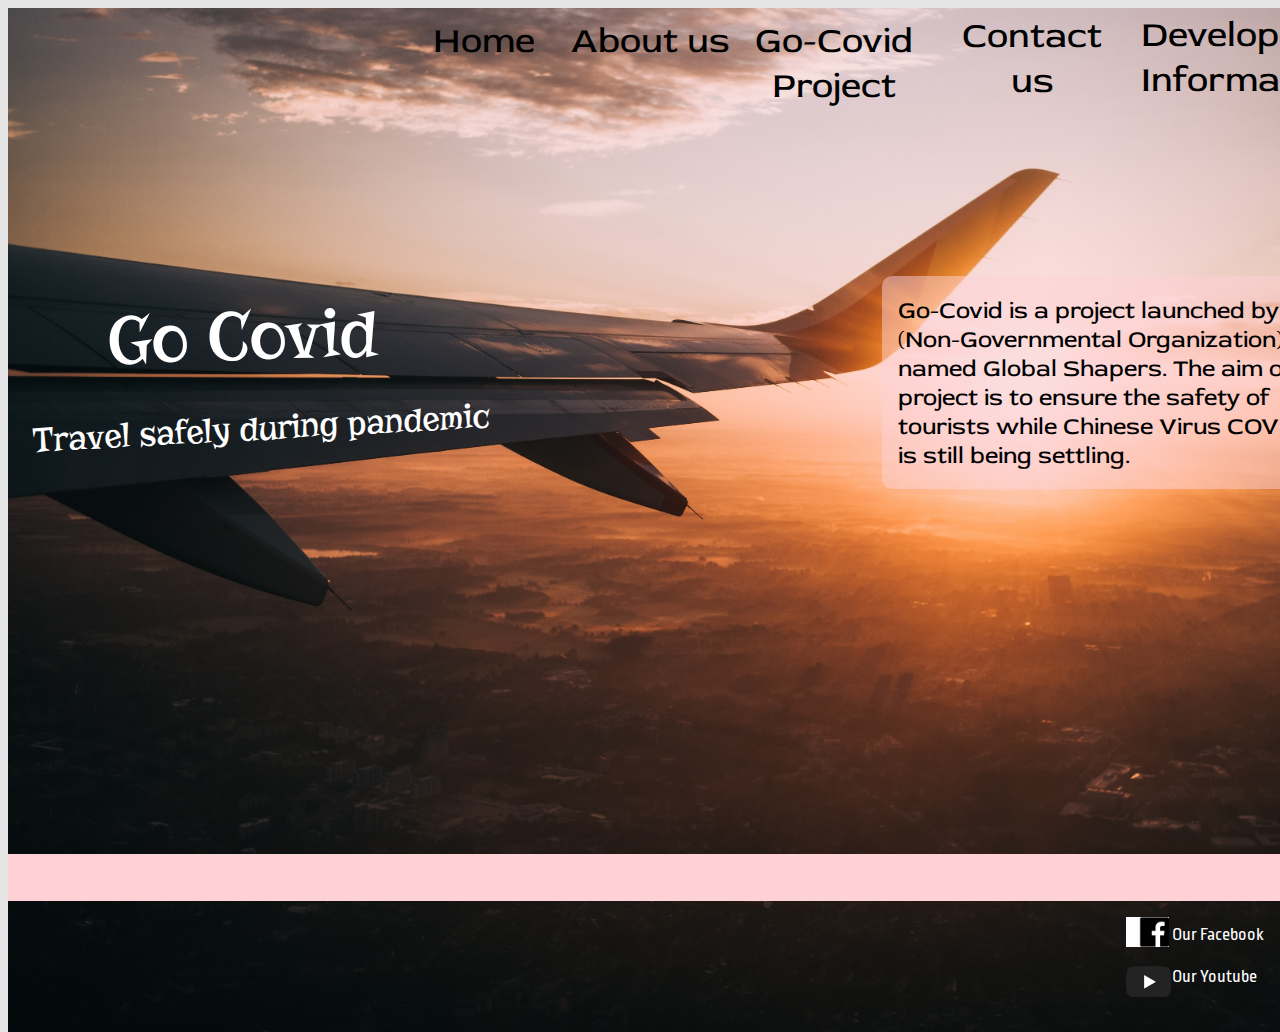
<file: index.html>
<html lang="en">
          <head>
            <meta charset="utf-8">
          
            <title>GoCovid</title>
            <link href="https://fonts.googleapis.com/css?family=Risque&display=swap" rel="stylesheet">
            <link href="https://fonts.googleapis.com/css?family=Red+Rose&display=swap" rel="stylesheet">
            <link href="https://fonts.googleapis.com/css?family=Ropa+Sans&display=swap" rel="stylesheet">
            
            <style>
              .1_2 { 
                overflow:hidden;
              }
              .e1_2 { 
                background-color:rgba(255, 255, 255, 1);
                width:1440px;
                height:1024px;
                position:absolute;
                background-image:url(images/desktop___1.png);
                background-repeat:no-repeat;
                background-size:cover;
              }
              .e2_3 { 
                transform: rotate(-1.693548412277522deg);
                color:rgba(255, 255, 255, 1);
                width:312.5185852050781px;
                height:76.66766357421875px;
                position:absolute;
                left:99.33055877685547px;
                top:285.51708984375px;
                font-family:Risque;
                text-align:left;
                font-size:72px;
                letter-spacing:0;
              }
              .e7_21 { 
                transform: rotate(-3.1830944226866773deg);
                color:rgba(255, 255, 255, 1);
                width:512.1470947265625px;
                height:84px;
                position:absolute;
                left:25px;
                top:396.8569641113281px;
                font-family:Risque;
                text-align:left;
                font-size:36px;
                letter-spacing:0;
              }
              .e9_25 { 
                background-color:rgba(252.87500202655792, 208.6218774318695, 213.93224447965622, 0.5);
                width:472px;
                height:213px;
                position:absolute;
                left:874px;
                top:268px;
                border-top-left-radius:10px;
                border-top-right-radius:10px;
                border-bottom-left-radius:10px;
                border-bottom-right-radius:10px;
              }
              .e12_27 { 
                color:rgba(0, 0, 0, 1);
                width:170px;
                height:50px;
                position:absolute;
                left:563px;
                top:10px;
                font-family:Red Rose;
                text-align:left;
                font-size:36px;
                letter-spacing:0;

              }
              .e12_32 { 
                color:rgba(0, 0, 0, 1);
                width:212px;
                height:78px;
                position:absolute;
                left:720px;
                top:10px;
                font-family:Red Rose;
                text-align:center;
                font-size:36px;
                letter-spacing:0;
              }
              .e12_33 { 
                color:rgba(0, 0, 0, 1);
                width:184px;
                height:78px;
                position:absolute;
                left:932px;
                top:5px;
                font-family:Red Rose;
                text-align:center;
                font-size:36px;
                letter-spacing:0;
              }
              .e14_36 { 
                color:rgba(0, 0, 0, 1);
                width:456px;
                height:250px;
                position:absolute;
                left:890px;
                top:288px;
                font-family:Red Rose;
                text-align:left;
                font-size:24px;
                letter-spacing:0;
              }
              .e14_37 { 
                color:rgba(0, 0, 0, 1);
                width:228px;
                height:84px;
                position:absolute;
                left:1133px;
                top:4px;
                font-family:Red Rose;
                text-align:left;
                font-size:36px;
                letter-spacing:0;
              }
              .e79_23 { 
                width:43px;
                height:30px;
                position:absolute;
                left:1118px;
                top:909px;
                background-image:url(images/21155_1.png);
                background-repeat:no-repeat;
                background-size:cover;
              }
              .e45_8 { 
                background-color:rgba(253.0000001192093, 209.00000274181366, 214.00000244379044, 1);
                width:1440px;
                height:47px;
                position:absolute;
                left:0px;
                top:846px;
              }
              .e79_24 { 
                color:rgba(255, 255, 255, 1);
                width:133px;
                height:22px;
                position:absolute;
                left:1164px;
                top:917px;
                font-family:Ropa Sans;
                text-align:left;
                font-size:18px;
                letter-spacing:0;
              }
              .e79_25 { 
                color:rgba(255, 255, 255, 1);
                width:97px;
                height:31px;
                position:absolute;
                left:1164px;
                top:959px;
                font-family:Ropa Sans;
                text-align:left;
                font-size:18px;
                letter-spacing:0;
              }
              .e79_26 { 
                width:45px;
                height:31px;
                position:absolute;
                left:1118px;
                top:958px;
                background-image:url(images/320px_youtube_dark_icon__2017__1.png);
                background-repeat:no-repeat;
                background-size:cover;
              }
              .e12_35{
                color:rgba(0, 0, 0, 1);
                width:212px;
                height:78px;
                position:absolute;
                left:370px;
                top:10px;
                font-family:Red Rose;
                text-align:center;
                font-size:36px;
                letter-spacing:0;
              }
              body {background: #E5E5E5; }
            </style>
          
          </head>
          
          <body>
            <div class=e1_2>
              <span  class="e2_3">Go Covid</span>
              <span  class="e7_21">Travel safely during pandemic</span>
              <div  class="e9_25"></div>
              <a href="index.html"><span class="e12_35">Home</span></a>
              <a href="aboutus.html"><span  class="e12_27">About us</span></a>
              <a href="gocovidproject.html"><span  class="e12_32">Go-Covid Project</span></a>
              <a href="exercise2.html"><span  class="e12_33">Contact us</span></a>
              <span  class="e14_36">Go-Covid is a project launched by NGO (Non-Governmental Organization) named Global Shapers. The aim of this project is to ensure the safety of tourists while Chinese Virus COVID-19 is still being settling.  </span>
              <a href="devinfo.html"><span  class="e14_37">Developer’s Information</span></a>
              <div  class="e79_23"></div>
              <div  class="e45_8"></div>
              <a href="https://www.facebook.com/globalshapershcmc"><span  class="e79_24">Our Facebook</span></a>
              <a href="https://www.youtube.com/c/GlobalShapers"><span  class="e79_25">Our Youtube</span></a>
              <div  class="e79_26"></div>
            </div>
          </body>
          </html>
</file>
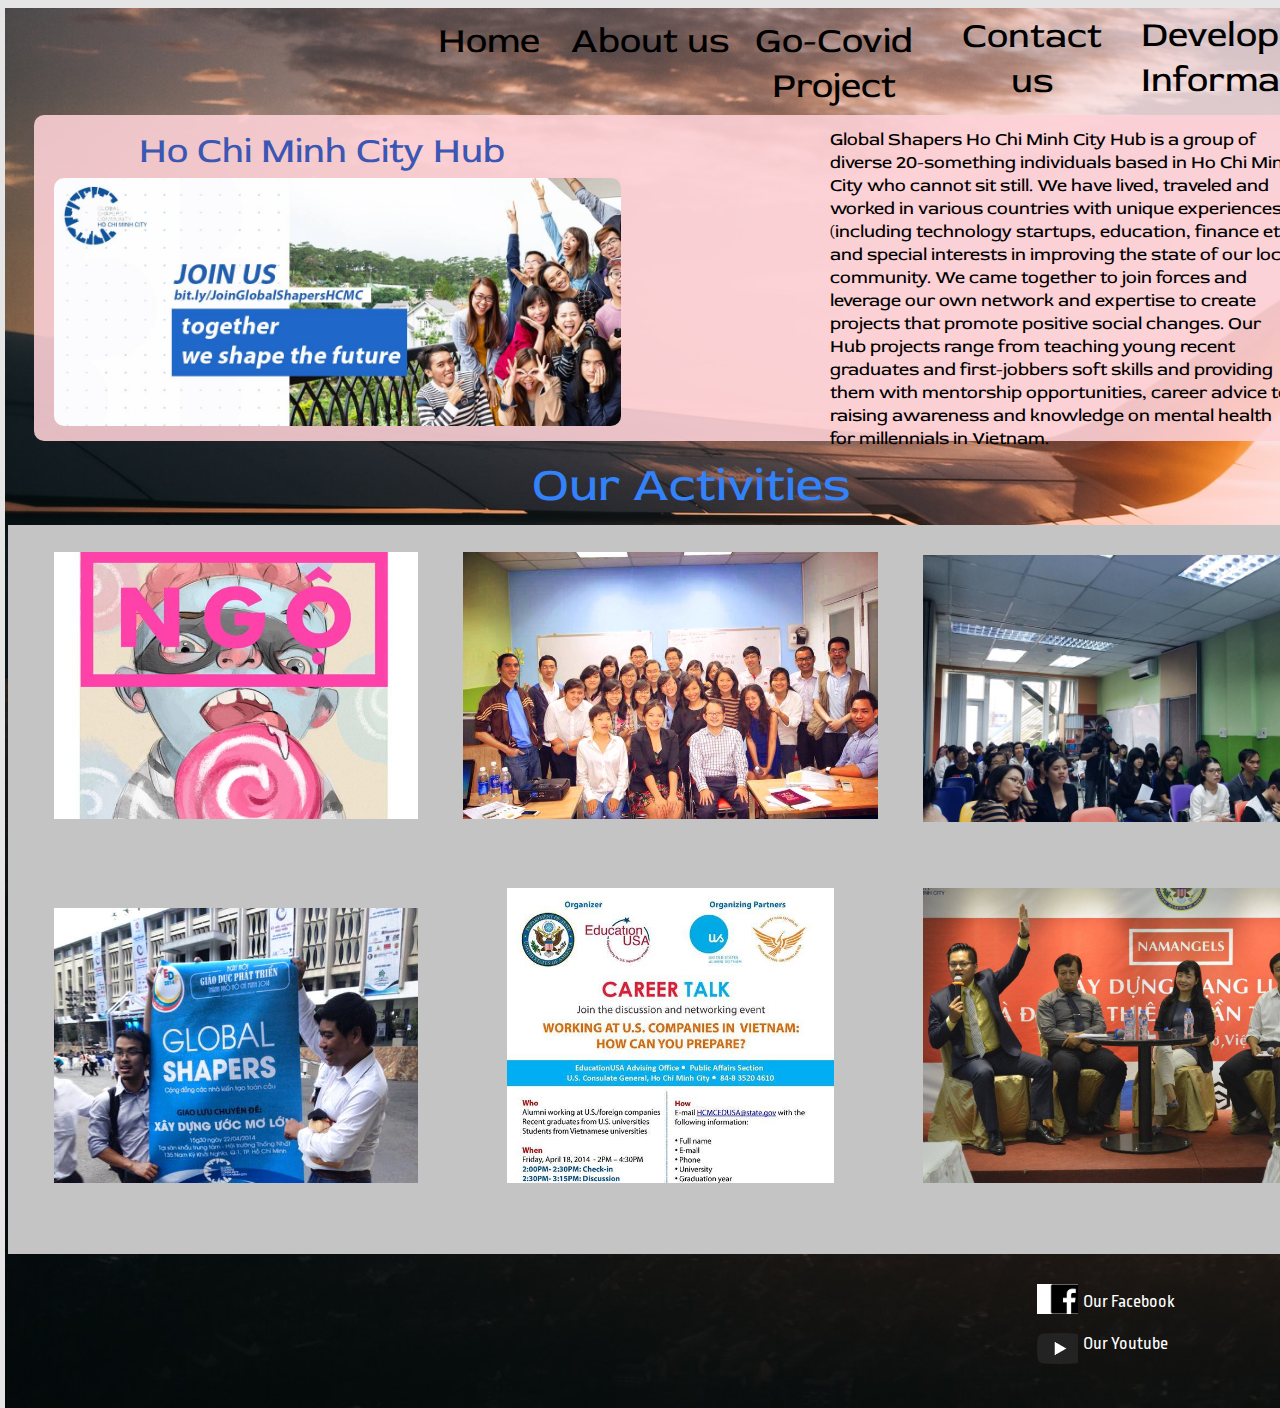
<file: aboutus.html>
<html>

<head>
  <meta charset="utf-8">

  <title>GoCovid</title>
  <link href="https://fonts.googleapis.com/css?family=Red+Rose&display=swap" rel="stylesheet">
  <link href="https://fonts.googleapis.com/css?family=Ropa+Sans&display=swap" rel="stylesheet">

  <style>
    .13_34 {
      overflow: hidden;
    }

    .e13_34 {
      background-color: rgba(255, 255, 255, 1);
      width: 1404px;
      height: 1389px;
      position: absolute;
    }

    .e19_2 {
      width: 1440px;
      height: 1400px;
      position: absolute;
      left: -3px;
      top: 0px;
      background-image: url(images/onpgbpns3cs.png);
      background-repeat: no-repeat;
      background-size: cover;
    }

    .e55_14 {
      color: rgba(0, 0, 0, 1);
      width: 170px;
      height: 50px;
      position: absolute;
      left: 563px;
      top: 10px;
      font-family: Red Rose;
      text-align: left;
      font-size: 36px;
      letter-spacing: 0;
    }

    .e55_15 {
      color: rgba(0, 0, 0, 1);
      width: 212px;
      height: 78px;
      position: absolute;
      left: 720px;
      top: 10px;
      font-family: Red Rose;
      text-align: center;
      font-size: 36px;
      letter-spacing: 0;
    }

    .e55_16 {
      color: rgba(0, 0, 0, 1);
      width: 184px;
      height: 78px;
      position: absolute;
      left: 932px;
      top: 5px;
      font-family: Red Rose;
      text-align: center;
      font-size: 36px;
      letter-spacing: 0;
    }

    .e55_17 {
      color: rgba(0, 0, 0, 1);
      width: 228px;
      height: 84px;
      position: absolute;
      left: 1133px;
      top: 4px;
      font-family: Red Rose;
      text-align: left;
      font-size: 36px;
      letter-spacing: 0;
    }

    .e20_5 {
      background-color: rgba(253.0000001192093, 209.00000274181366, 214.00000244379044, 0.8899999856948853);
      width: 1380px;
      height: 326px;
      position: absolute;
      left: 26px;
      top: 107px;
      border-top-left-radius: 10px;
      border-top-right-radius: 10px;
      border-bottom-left-radius: 10px;
      border-bottom-right-radius: 10px;
    }

    .e20_6 {
      color: rgba(0, 0, 0, 1);
      width: 469px;
      height: 225px;
      position: absolute;
      left: 822px;
      top: 120px;
      font-family: Red Rose;
      text-align: left;
      font-size: 18px;
      letter-spacing: 0;
    }

    .e21_7 {
      color: rgba(59.499996453523636, 85.67999884486198, 178.49999696016312, 1);
      width: 512px;
      height: 39px;
      position: absolute;
      left: 131px;
      top: 120px;
      font-family: Red Rose;
      text-align: left;
      font-size: 36px;
      letter-spacing: 0;
    }

    .e20_4 {
      width: 567px;
      height: 248px;
      position: absolute;
      left: 46px;
      top: 170px;
      border-top-left-radius: 10px;
      border-top-right-radius: 10px;
      border-bottom-left-radius: 10px;
      border-bottom-right-radius: 10px;
      background-image: url(images/36450361_852515581615202_929567296655982592_n_1.png);
      background-repeat: no-repeat;
      background-size: cover;
    }

    .e47_10 {
      background-color: rgba(196.00000351667404, 196.00000351667404, 196.00000351667404, 1);
      width: 1404px;
      height: 729px;
      position: absolute;
      left: 0px;
      top: 517px;
    }

    .e55_26 {
      width: 407px;
      height: 295px;
      position: absolute;
      left: 915px;
      top: 880px;
      background-image: url(images/12140201_423800431153388_8173034346644054374_o_1.png);
      background-repeat: no-repeat;
      background-size: cover;
    }

    .e55_20 {
      width: 327px;
      height: 295px;
      position: absolute;
      left: 499px;
      top: 880px;
      background-image: url(images/10258225_235138316686268_3954095110189480246_n_1.png);
      background-repeat: no-repeat;
      background-size: cover;
    }

    .e55_19 {
      width: 364px;
      height: 275px;
      position: absolute;
      left: 46px;
      top: 900px;
      background-image: url(images/10170823_238199819713451_5187063499551211130_n_1.png);
      background-repeat: no-repeat;
      background-size: cover;
    }

    .e23_205 {
      color: rgba(50.97786694765091, 130.46168267726898, 249.6875050663948, 1);
      width: 456px;
      height: 46px;
      position: absolute;
      left: 455px;
      top: 447px;
      font-family: Red Rose;
      text-align: center;
      font-size: 48px;
      letter-spacing: 0;
    }

    .e36_2 {
      width: 364px;
      height: 267px;
      position: absolute;
      left: 46px;
      top: 544px;
      background-image: url(images/536929_175028816030552_1726308581_n_1.png);
      background-repeat: no-repeat;
      background-size: cover;
    }

    .e43_5 {
      width: 407px;
      height: 267px;
      position: absolute;
      left: 915px;
      top: 547px;
      background-image: url(images/1484277_188511648015602_912673426_n_1.png);
      background-repeat: no-repeat;
      background-size: cover;
    }

    .e43_4 {
      width: 415px;
      height: 267px;
      position: absolute;
      left: 455px;
      top: 544px;
      background-image: url(images/1528570_188610818005685_1046280252_n_1.png);
      background-repeat: no-repeat;
      background-size: cover;
    }

    .e79_27 {
      width: 41px;
      height: 30px;
      position: absolute;
      left: 1029px;
      top: 1276px;
      background-image: url(images/21155_1.png);
      background-repeat: no-repeat;
      background-size: cover;
    }

    .e79_28 {
      color: rgba(255, 255, 255, 1);
      width: 133px;
      height: 22px;
      position: absolute;
      left: 1075px;
      top: 1284px;
      font-family: Ropa Sans;
      text-align: left;
      font-size: 18px;
      letter-spacing: 0;
    }

    .e79_29 {
      color: rgba(255, 255, 255, 1);
      width: 97px;
      height: 31px;
      position: absolute;
      left: 1075px;
      top: 1326px;
      font-family: Ropa Sans;
      text-align: left;
      font-size: 18px;
      letter-spacing: 0;
    }

    .e79_30 {
      width: 41px;
      height: 31px;
      position: absolute;
      left: 1029px;
      top: 1325px;
      background-image: url(images/320px_youtube_dark_icon__2017__1.png);
      background-repeat: no-repeat;
      background-size: cover;
    }

    .e55_25 {
      color: rgba(0, 0, 0, 1);
      width: 184px;
      height: 50px;
      position: absolute;
      left: 430px;
      top: 10px;
      font-family: Red Rose;
      text-align: left;
      font-size: 36px;
      letter-spacing: 0;
    }

    body {
      background: #E5E5E5;
    }
  </style>

</head>

<body>
  <div class=e13_34>
    <div class="e19_2"></div>
    <a href="index.html"><span class="e55_25">Home</span></a>
    <a href="aboutus.html"><span class="e55_14">About us</span></a>
    <a href="gocovidproject.html"><span class="e55_15">Go-Covid Project</span></a>
    <a href="exercise2.html"><span class="e55_16">Contact us</span></a>
    <a href="devinfo.html"><span class="e55_17">Developer’s Information</span></a>
    <div class="e20_5"></div>
    <span class="e20_6">Global Shapers Ho Chi Minh City Hub is a group of diverse 20-something individuals based in Ho
      Chi Minh City who cannot sit still. We have lived, traveled and worked in various countries with unique
      experiences (including technology startups, education, finance etc.) and special interests in improving the state
      of our local community. We came together to join forces and leverage our own network and expertise to create
      projects that promote positive social changes. Our Hub projects range from teaching young recent graduates and
      first-jobbers soft skills and providing them with mentorship opportunities, career advice to raising awareness and
      knowledge on mental health for millennials in Vietnam.</span><span class="e21_7">Ho Chi Minh City Hub</span>
    <div class="e20_4"></div>
    <div class="e47_10"></div>
    <div class="e55_26"></div>
    <div class="e55_20"></div>
    <div class="e55_19"></div>
    <span class="e23_205">Our Activities</span>
    <div class="e36_2"></div>
    <div class="e43_5"></div>
    <div class="e43_4"></div>
    <div class="e79_27"></div>
    <a href="https://www.facebook.com/globalshapershcmc"><span class="e79_28">Our Facebook</span></a>
    <a href="https://www.youtube.com/c/GlobalShapers"><span class="e79_29">Our Youtube</span></a>
    <div class="e79_30"></div>
  </div>
</body>

</html>
</file>
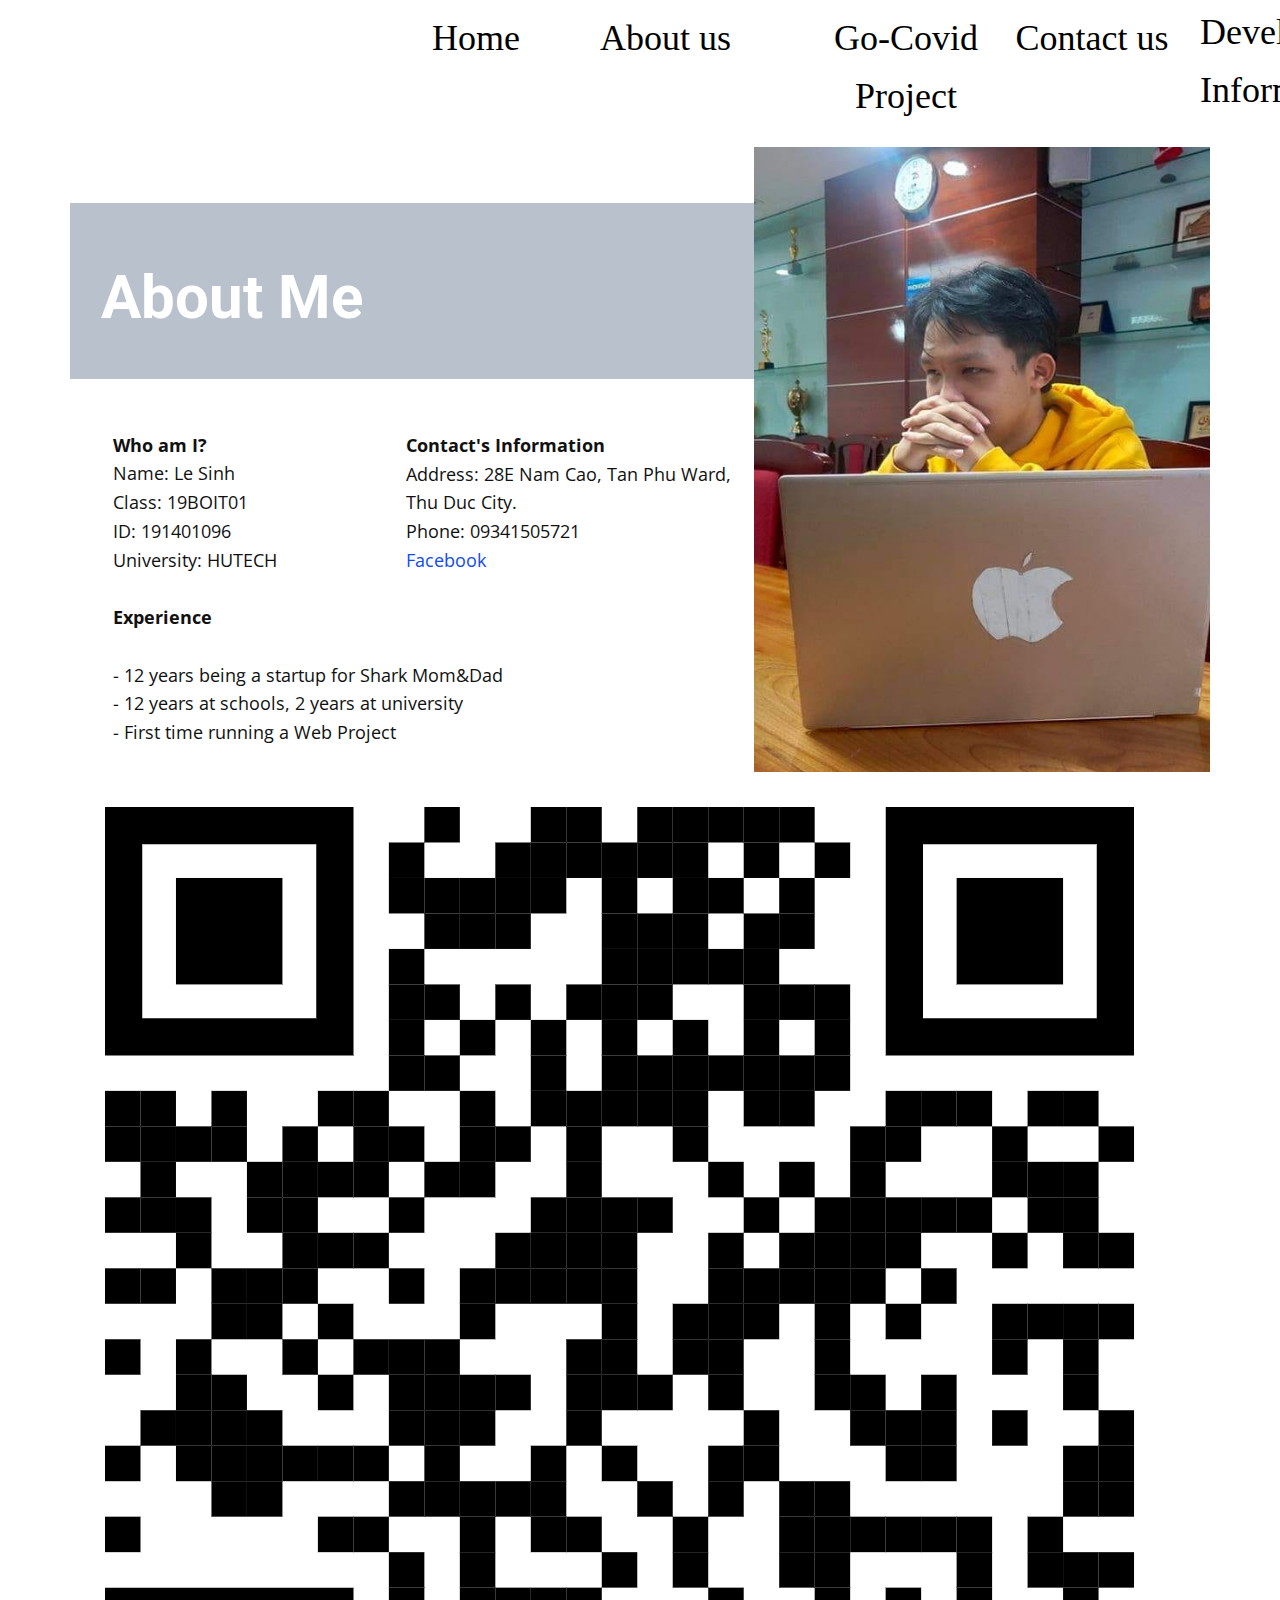
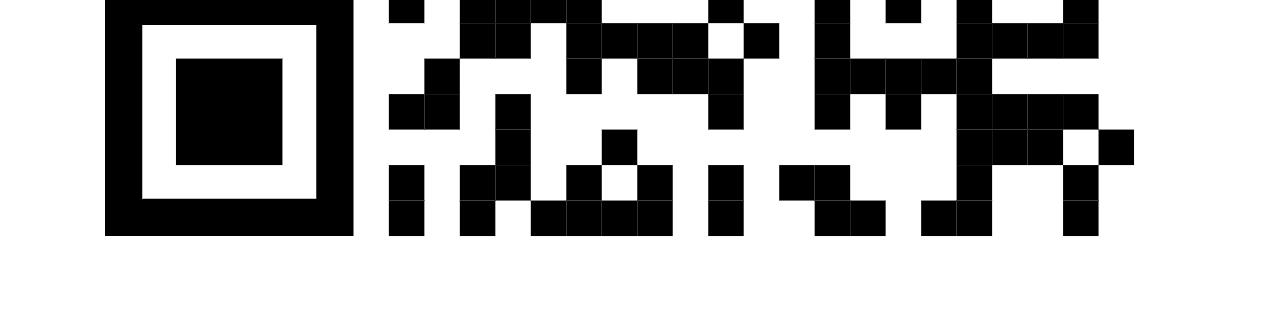
<file: devinfo.html>
<!DOCTYPE html>
<html style="font-size: 16px;">
  <head>
    <meta charset="utf-8">
    <title>developer info</title>
    <link rel="stylesheet" href="nicepage.css" media="screen">
    <link id="u-theme-google-font" rel="stylesheet" href="https://fonts.googleapis.com/css?family=Roboto:100,100i,300,300i,400,400i,500,500i,700,700i,900,900i|Open+Sans:300,300i,400,400i,600,600i,700,700i,800,800i">
    
    


  </head>
  <style>
    .u-section-1 {
      min-height: 773px;
    }

    .u-section-1 .u-layout-wrap-1 {
      width: 1140px;
      margin: 70px auto 58px;
    }

    .u-section-1 .u-layout-cell-1 {
      min-height: 625px;
    }

    .u-section-1 .u-container-layout-1 {
      padding: 0;
    }

    .u-section-1 .u-group-1 {
      min-height: 176px;
      margin-top: 56px;
      margin-bottom: 0;
      height: auto;
    }

    .u-section-1 .u-container-layout-2 {
      padding-left: 30px;
      padding-right: 30px;
    }

    .u-section-1 .u-text-1 {
      font-weight: 700;
      font-size: 3.75rem;
      margin: 62px auto 0 1px;
    }

    .u-section-1 .u-text-2 {
      font-size: 1.125rem;
      font-weight: 700;
      margin: 52px 115px 0 336px;
    }

    .u-section-1 .u-text-3 {
      font-size: 1.125rem;
      font-weight: 700;
      margin: -29px 459px 0 43px;
    }

    .u-section-1 .u-text-4 {
      font-size: 1.125rem;
      line-height: 28.8px;
      font-weight: 400;
      margin: 0 463px 0 43px;
    }

    .u-section-1 .u-text-5 {
      font-size: 1.125rem;
      line-height: 28.8px;
      font-weight: 400;
      margin: -115px 0 0 336px;
    }

    .u-section-1 .u-text-6 {
      font-size: 1.125rem;
      font-weight: 700;
      margin: 28px 408px 0 43px;
    }

    .u-section-1 .u-text-7 {
      font-size: 1.125rem;
      line-height: 28.8px;
      font-weight: 400;
      margin: 29px 24px 0 43px;
    }

    .u-section-1 .u-image-1 {
      min-height: 425px;
      background-image: url("images/147278051_1916776518475622_9069911264355754449_n.jpg");
      background-position: 50% 50%;
    }

    .u-section-1 .u-container-layout-3 {
      padding: 30px;
    }

    @media (max-width: 1199px) {
      .u-section-1 {
        min-height: 663px;
      }

      .u-section-1 .u-layout-wrap-1 {
        width: 940px;
      }

      .u-section-1 .u-layout-cell-1 {
        min-height: 515px;
      }

      .u-section-1 .u-container-layout-1 {
        padding-right: 85px;
      }

      .u-section-1 .u-group-1 {
        min-height: 187px;
        height: auto;
      }

      .u-section-1 .u-container-layout-2 {
        padding-top: 30px;
        padding-bottom: 30px;
      }

      .u-section-1 .u-text-2 {
        margin-top: 156px;
        margin-right: 55px;
        margin-left: 276px;
      }

      .u-section-1 .u-text-3 {
        width: auto;
        margin-right: 42px;
        margin-left: 48px;
      }

      .u-section-1 .u-text-4 {
        width: auto;
        margin-right: 386px;
        margin-left: 48px;
      }

      .u-section-1 .u-text-5 {
        margin-top: 42px;
        margin-left: 276px;
      }

      .u-section-1 .u-text-6 {
        margin-right: 331px;
        margin-left: 0;
      }

      .u-section-1 .u-text-7 {
        margin-top: 14px;
        margin-left: 0;
        margin-right: 0;
      }

      .u-section-1 .u-image-1 {
        min-height: 515px;
      }
    }

    @media (max-width: 991px) {
      .u-section-1 {
        min-height: 652px;
      }

      .u-section-1 .u-layout-wrap-1 {
        width: 720px;
      }

      .u-section-1 .u-layout-cell-1 {
        min-height: 100px;
      }

      .u-section-1 .u-container-layout-1 {
        padding-right: 0;
        padding-bottom: 21px;
      }

      .u-section-1 .u-group-1 {
        margin-top: 0;
      }

      .u-section-1 .u-text-2 {
        margin-top: 185px;
        margin-right: 0;
        margin-left: 199px;
      }

      .u-section-1 .u-text-3 {
        margin-top: -58px;
        margin-right: 1px;
        margin-left: 60px;
      }

      .u-section-1 .u-text-4 {
        margin-right: 254px;
        margin-left: 60px;
      }

      .u-section-1 .u-text-5 {
        margin-left: 144px;
      }

      .u-section-1 .u-text-6 {
        margin-right: 199px;
      }

      .u-section-1 .u-image-1 {
        min-height: 592px;
        background-position: 32.21% 50%;
      }
    }

    @media (max-width: 767px) {
      .u-section-1 {
        min-height: 999px;
      }

      .u-section-1 .u-layout-wrap-1 {
        width: 540px;
        margin-bottom: 70px;
      }

      .u-section-1 .u-container-layout-1 {
        padding-right: 30px;
        padding-bottom: 50px;
      }

      .u-section-1 .u-text-2 {
        margin-top: 156px;
      }

      .u-section-1 .u-text-3 {
        margin-top: -29px;
      }

      .u-section-1 .u-image-1 {
        min-height: 544px;
      }

      .u-section-1 .u-container-layout-3 {
        padding-left: 10px;
        padding-right: 10px;
      }
    }

    @media (max-width: 575px) {
      .u-section-1 {
        min-height: 713px;
      }

      .u-section-1 .u-layout-wrap-1 {
        width: 340px;
      }

      .u-section-1 .u-container-layout-1 {
        padding-bottom: 30px;
        padding-right: 0;
      }

      .u-section-1 .u-container-layout-2 {
        padding-left: 20px;
        padding-right: 20px;
      }

      .u-section-1 .u-text-2 {
        margin-left: 0;
      }

      .u-section-1 .u-text-3 {
        margin-right: 50px;
        margin-left: 74px;
      }

      .u-section-1 .u-text-4 {
        margin-right: 54px;
        margin-left: 74px;
      }

      .u-section-1 .u-text-5 {
        margin-left: 0;
      }

      .u-section-1 .u-text-6 {
        margin-right: 0;
      }

      .u-section-1 .u-image-1 {
        min-height: 343px;
      }


    }
      .e12_27 { 
        color:rgba(0, 0, 0, 1);
        width:170px;
        height:50px;
        position:absolute;
        left:600px;
        top:10px;
        font-family:Red Rose;
        text-align:left;
        font-size:36px;
        letter-spacing:0;

      }
      .e12_32 { 
        color:rgba(0, 0, 0, 1);
        width:212px;
        height:78px;
        position:absolute;
        left:800px;
        top:10px;
        font-family:Red Rose;
        text-align:center;
        font-size:36px;
        letter-spacing:0;
      }
      .e12_33 { 
        color:rgba(0, 0, 0, 1);
        width:184px;
        height:78px;
        position:absolute;
        left:1000px;
        top:10px;
        font-family:Red Rose;
        text-align:center;
        font-size:36px;
        letter-spacing:0;
      }
      .e12_35{
        color:rgba(0, 0, 0, 1);
        width:212px;
        height:78px;
        position:absolute;
        left:370px;
        top:10px;
        font-family:Red Rose;
        text-align:center;
        font-size:36px;
        letter-spacing:0;
      }
      .e14_37 { 
        color:rgba(0, 0, 0, 1);
        width:228px;
        height:84px;
        position:absolute;
        left:1200px;
        top:4px;
        font-family:Red Rose;
        text-align:left;
        font-size:36px;
        letter-spacing:0;
      }
  
  </style>
  <body class="u-body">
    <div>
      <a href="index.html"><span class="e12_35">Home</span></a>
      <a href="aboutus.html"><span  class="e12_27">About us</span></a>
      <a href="gocovidproject.html"><span  class="e12_32">Go-Covid Project</span></a>
      <a href="exercise2.html"><span  class="e12_33">Contact us</span></a>
      <a href="devinfo.html"><span  class="e14_37">Developer’s Information</span></a>
    </div>
    <br>
    <br>
    <br>
    <section class="u-clearfix u-section-1" id="carousel_0e16">
      <div class="u-clearfix u-layout-wrap u-layout-wrap-1">
        <div class="u-layout">
          <div class="u-layout-row">
            <div class="u-container-style u-layout-cell u-shape-rectangle u-size-36 u-layout-cell-1">
              <div class="u-container-layout u-valign-top-md u-valign-top-sm u-valign-top-xs u-container-layout-1">
                <div class="u-container-style u-expanded-width u-group u-palette-5-base u-group-1">
                  <div class="u-container-layout u-container-layout-2">
                    <h2 class="u-text u-text-body-alt-color u-text-default u-text-1">About Me</h2>
                  </div>
                </div>
                <p class="u-align-justify u-text u-text-2">Contact's Information</p>
                <p class="u-align-justify u-text u-text-3">Who am I?</p>
                <p class="u-align-left u-text u-text-4">Name: Le Sinh<br>Class: 19BOIT01&nbsp;&nbsp;<br>ID: 191401096<br>University: HUTECH&nbsp;
                </p>
                <p class="u-align-left u-text u-text-5">Address: 28E Nam Cao, Tan Phu Ward, Thu Duc City.<br>Phone: 09341505721 <br> <a href="https://www.facebook.com/profile.php?id=100004298774973">Facebook</a>
                </p>
                <p class="u-align-justify u-text u-text-6">Experience</p>
                <p class="u-align-left u-text u-text-7">- 12 years being a startup for Shark Mom&amp;Dad<br>- 12 years at schools, 2 years at university<br>- First time running a Web Project
                </p>
              </div>
            </div>
            <div class="u-align-left u-container-style u-image u-layout-cell u-shape-rectangle u-size-24 u-image-1" data-image-width="760" data-image-height="620">
              <div class="u-container-layout u-container-layout-3"></div>
            </div>
            <img src="images/qr-code.png" alt="Facebook QR code" align="center" data-image-width="0.8" data-image-height="0.8"> 
          </div>
        </div>
      </div>
    </section>
    
    
    

  </body>
</html>
</file>
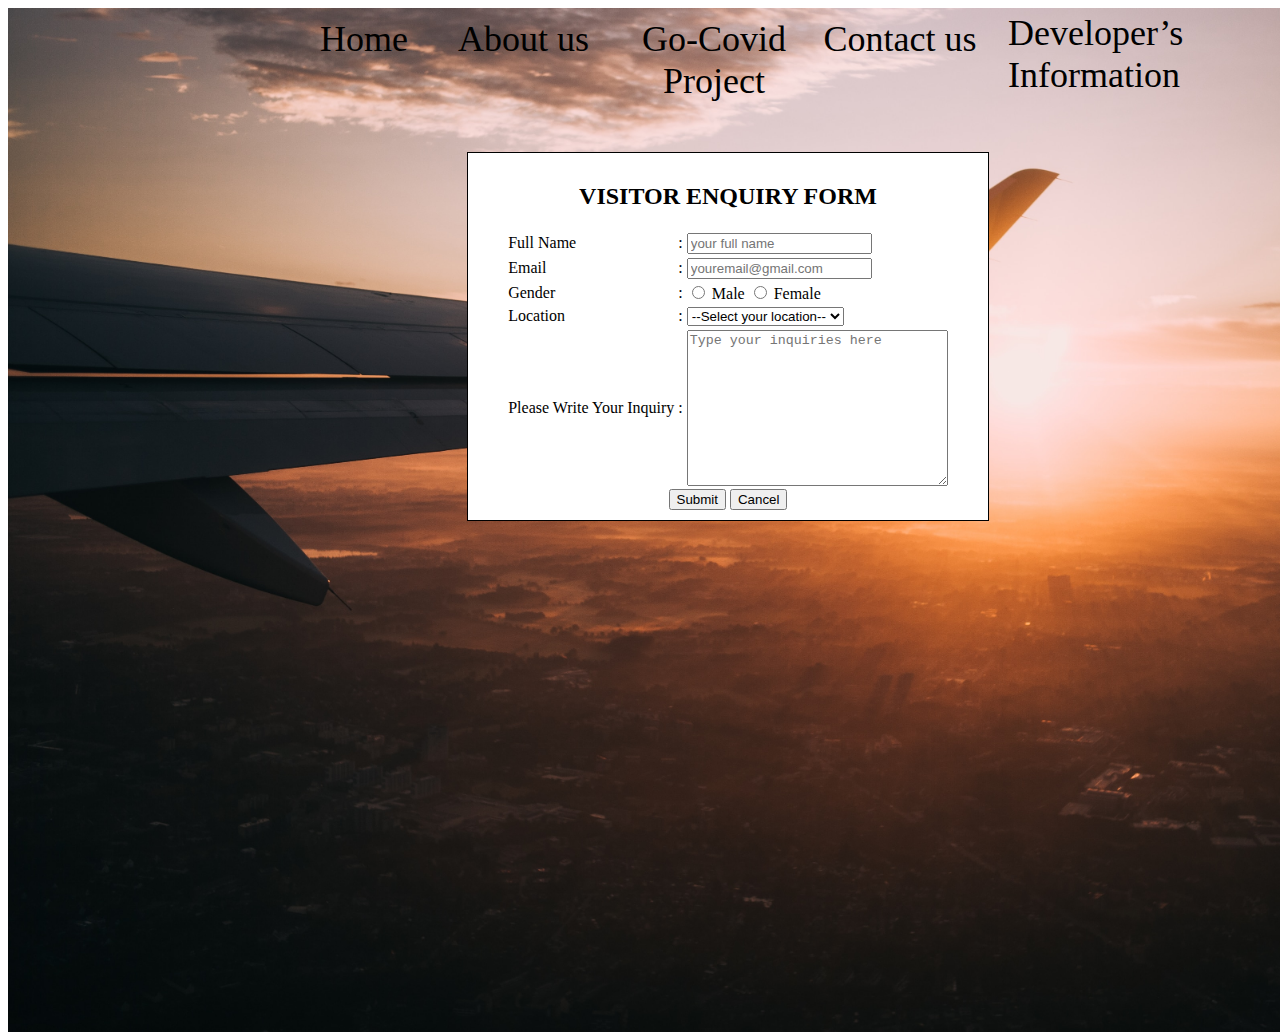
<file: exercise2.html>
<html>
<head>
  <title>GoCovid</title>
</head>
<style>
  form {
    border: 1px solid;
    width: 500px;
    padding: 10px;
  }

  table {
    margin: auto;
  }

  .e12_27 {
    color: rgba(0, 0, 0, 1);
    width: 170px;
    height: 50px;
    position: absolute;
    left: 450px;
    top: 10px;
    font-family: Red Rose;
    text-align: left;
    font-size: 36px;
    letter-spacing: 0;

  }

  .e12_32 {
    color: rgba(0, 0, 0, 1);
    width: 212px;
    height: 78px;
    position: absolute;
    left: 600px;
    top: 10px;
    font-family: Red Rose;
    text-align: center;
    font-size: 36px;
    letter-spacing: 0;
  }

  .e12_33 {
    color: rgba(0, 0, 0, 1);
    width: 184px;
    height: 78px;
    position: absolute;
    left: 800px;
    top: 10px;
    font-family: Red Rose;
    text-align: center;
    font-size: 36px;
    letter-spacing: 0;
  }

  .e12_35 {
    color: rgba(0, 0, 0, 1);
    width: 212px;
    height: 78px;
    position: absolute;
    left: 250px;
    top: 10px;
    font-family: Red Rose;
    text-align: center;
    font-size: 36px;
    letter-spacing: 0;
  }

  .e14_37 {
    color: rgba(0, 0, 0, 1);
    width: 228px;
    height: 84px;
    position: absolute;
    left: 1000px;
    top: 4px;
    font-family: Red Rose;
    text-align: left;
    font-size: 36px;
    letter-spacing: 0;
  }

  .e1_2 {
    background-color: rgba(255, 255, 255, 1);
    width: 1440px;
    height: 1024px;
    position: absolute;
    background-image: url(images/desktop___1.png);
    background-repeat: no-repeat;
    background-size: cover;
  }

  .myform {
    background-color: white;
  }
</style>
<script>
  function requirement() {
    if ( document.getElementById("name").value == "" || document.getElementById("location").value == "" || document.getElementById("question").value == "" || document.getElementById("mail").value == "") {
      alert("PLEASE INPUT AGAIN");
    }
    else {
      return true;
    }
  }
  function noti() {
    if (requirement()) {
      let popup = window.open("", "", "width = 600, height = 600");
      popup.document.write("<h3>Congratulation...!!!</h3><\/br>");
      popup.document.write("<b>Your Name: </b>" + document.getElementById("name").value + "<\/br>");
      popup.document.write("<b>Your Email: </b>" + document.getElementById("mail").value + "<\/br>");
      popup.document.write("<b>Your are from: </b>" + document.getElementById("location").value + "<\/br>");
      popup.document.write("<b>Your Details Enquiry: </b>" + document.getElementById("question").value + "<\/br>");
    }
  }
</script>

<body>
  <div class=e1_2>
    <div>
      <a href="index.html"><span class="e12_35">Home</span></a>
      <a href="aboutus.html"><span class="e12_27">About us</span></a>
      <a href="gocovidproject.html"><span class="e12_32">Go-Covid Project</span></a>
      <a href="exercise2.html"><span class="e12_33">Contact us</span></a>
      <a href="devinfo.html"><span class="e14_37">Developer’s Information</span></a>
    </div>
    <br>
    <br>
    <br>
    <br>
    <br><br><br><br>
    <div align="center">
      <form class="myform">
        <h2 align="center">VISITOR ENQUIRY FORM</h2>
        <table>
          <tr>
            <td><label> Full Name</label></td>
            <td> : </td>
            <td><input type="text" id="name" name="fullname" placeholder="your full name"></td>
          </tr>
          <tr>
            <td><label>Email</label></td>
            <td> : </td>
            <td><input type="text" id="mail" placeholder="youremail@gmail.com"></td>
          </tr>
          <tr>
            <td><label>Gender</label></td>
            <td> : </td>
            <td>
              <input type="radio" name="gender" value="male"> Male
              <input type="radio" name="gender" value="female"> Female
            </td>
          </tr>
          <tr>
            <td><label>Location </label></td>
            <td> : </td>
            <td><Select id="location">
                <option value="" disabled selected>--Select your location--</option>
                <option value="Miền Bắc">Miền Bắc</option>
                <option value="Miền Trung">Miền Trung</option>
                <option value="Miền Nam">Miền Nam</option>
              </Select></td>
          </tr>
          <tr>
            <td><label>Please Write Your Inquiry </label></td>
            <td> : </td>
            <td><textarea name="" id="question" cols="30" rows="10" placeholder="Type your inquiries here"></textarea>
            </td>
          </tr>


        </table>
        <div align="center">
          <button onclick="noti()">Submit</button>
          <button onclick="">Cancel</button>
        </div>
      </form>
    </div>
  </div>


</body>

</html>
</file>
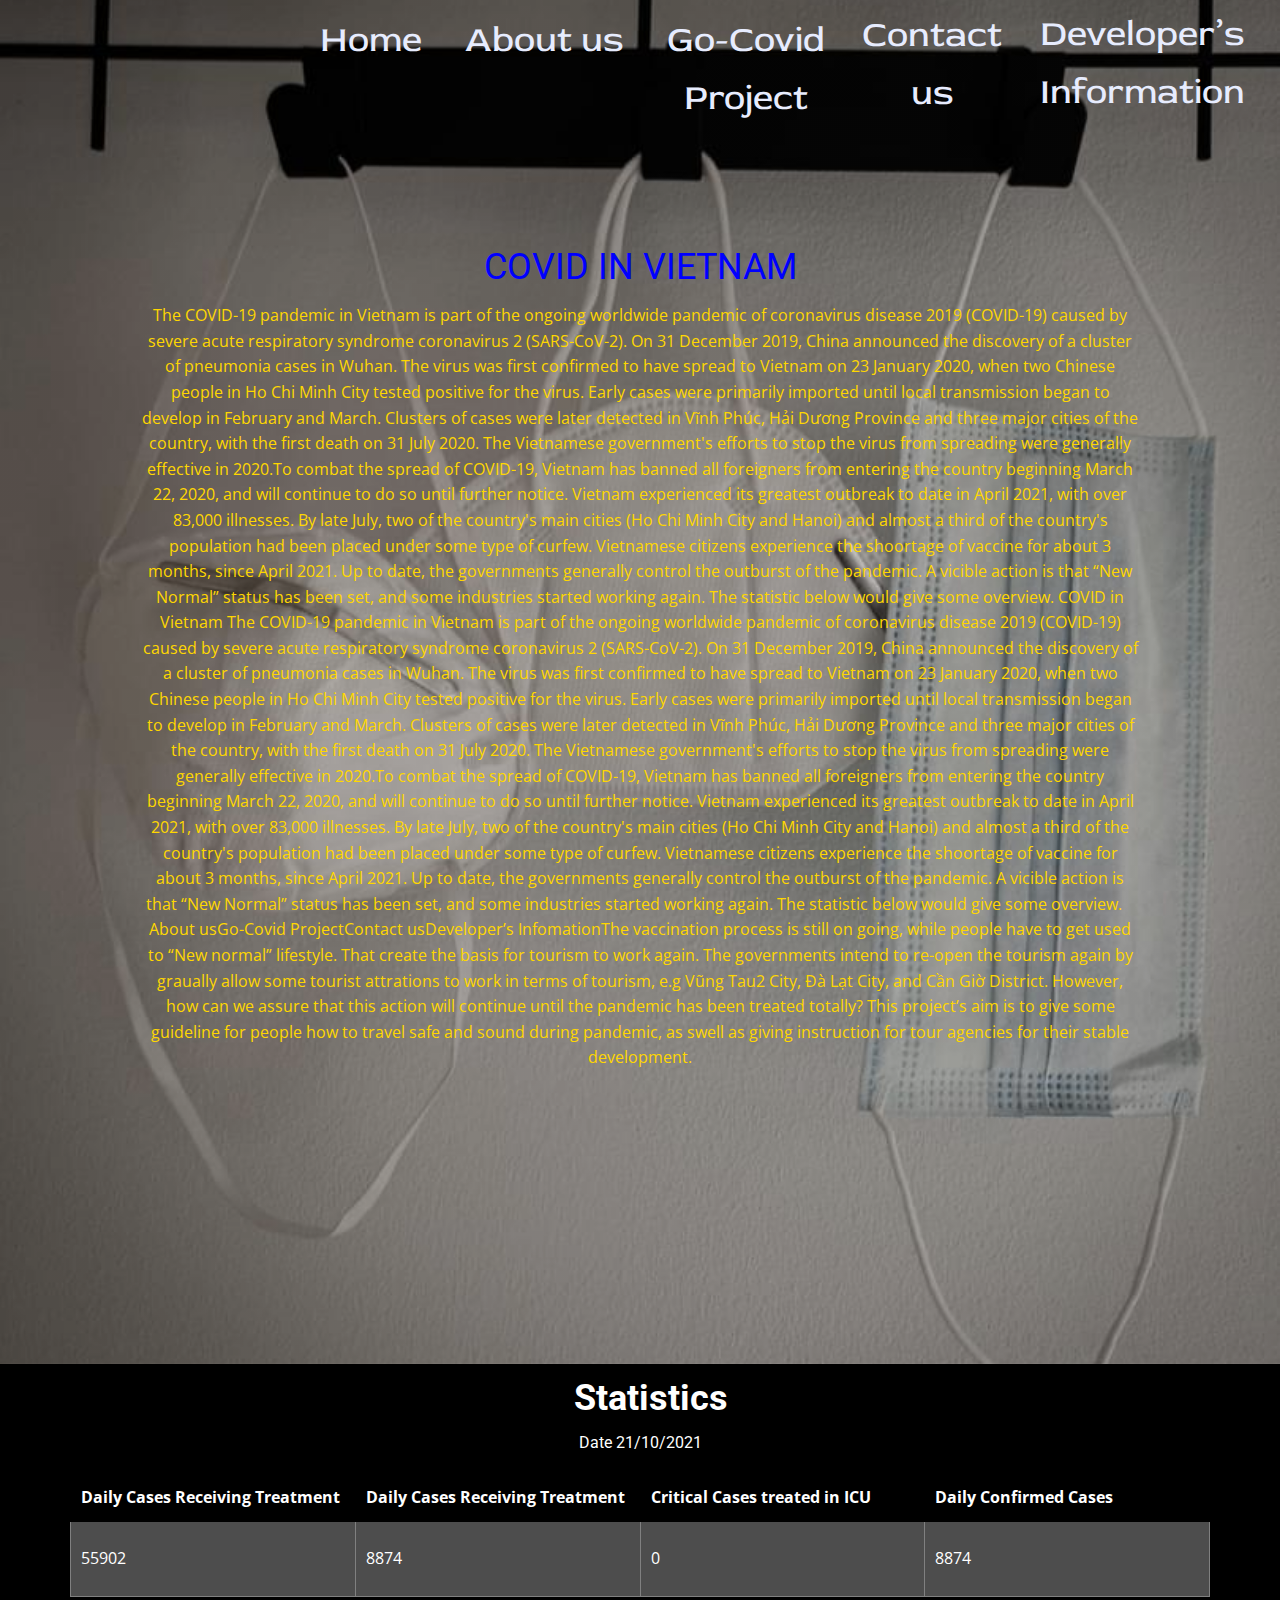
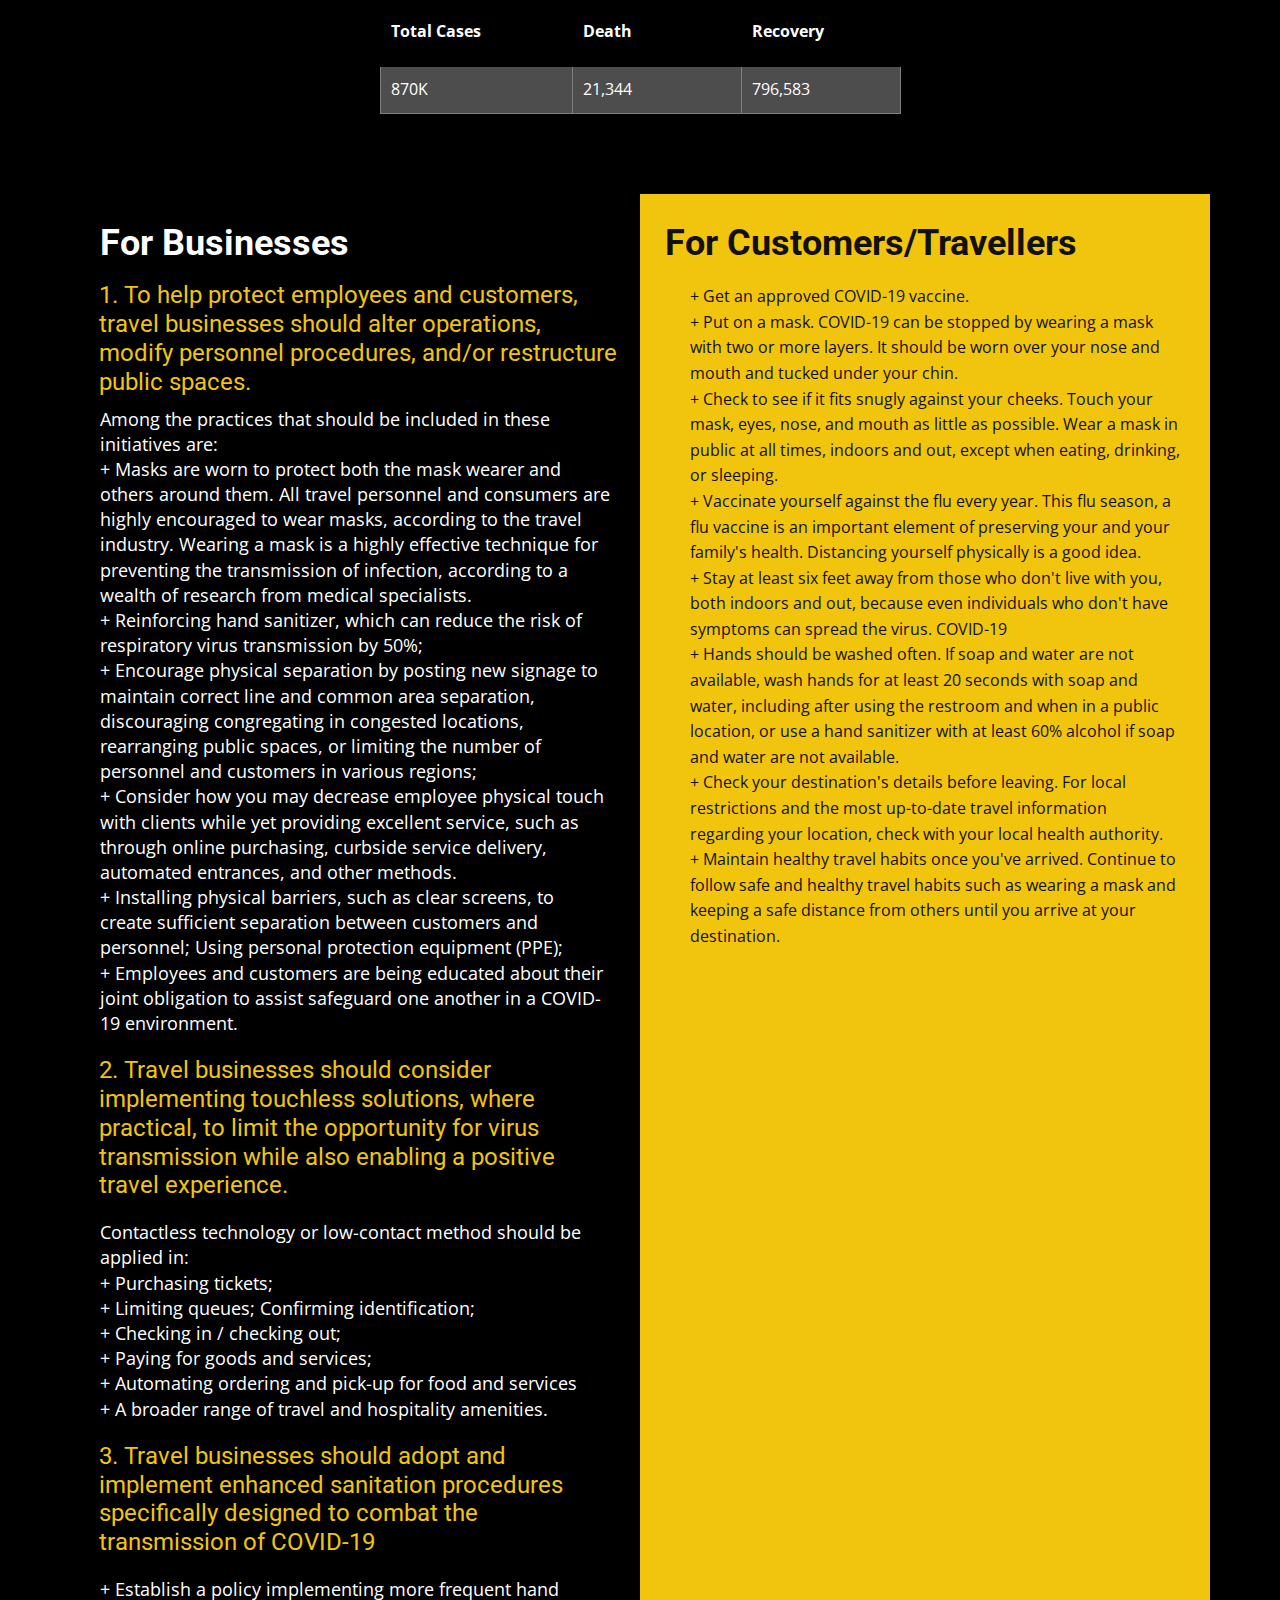
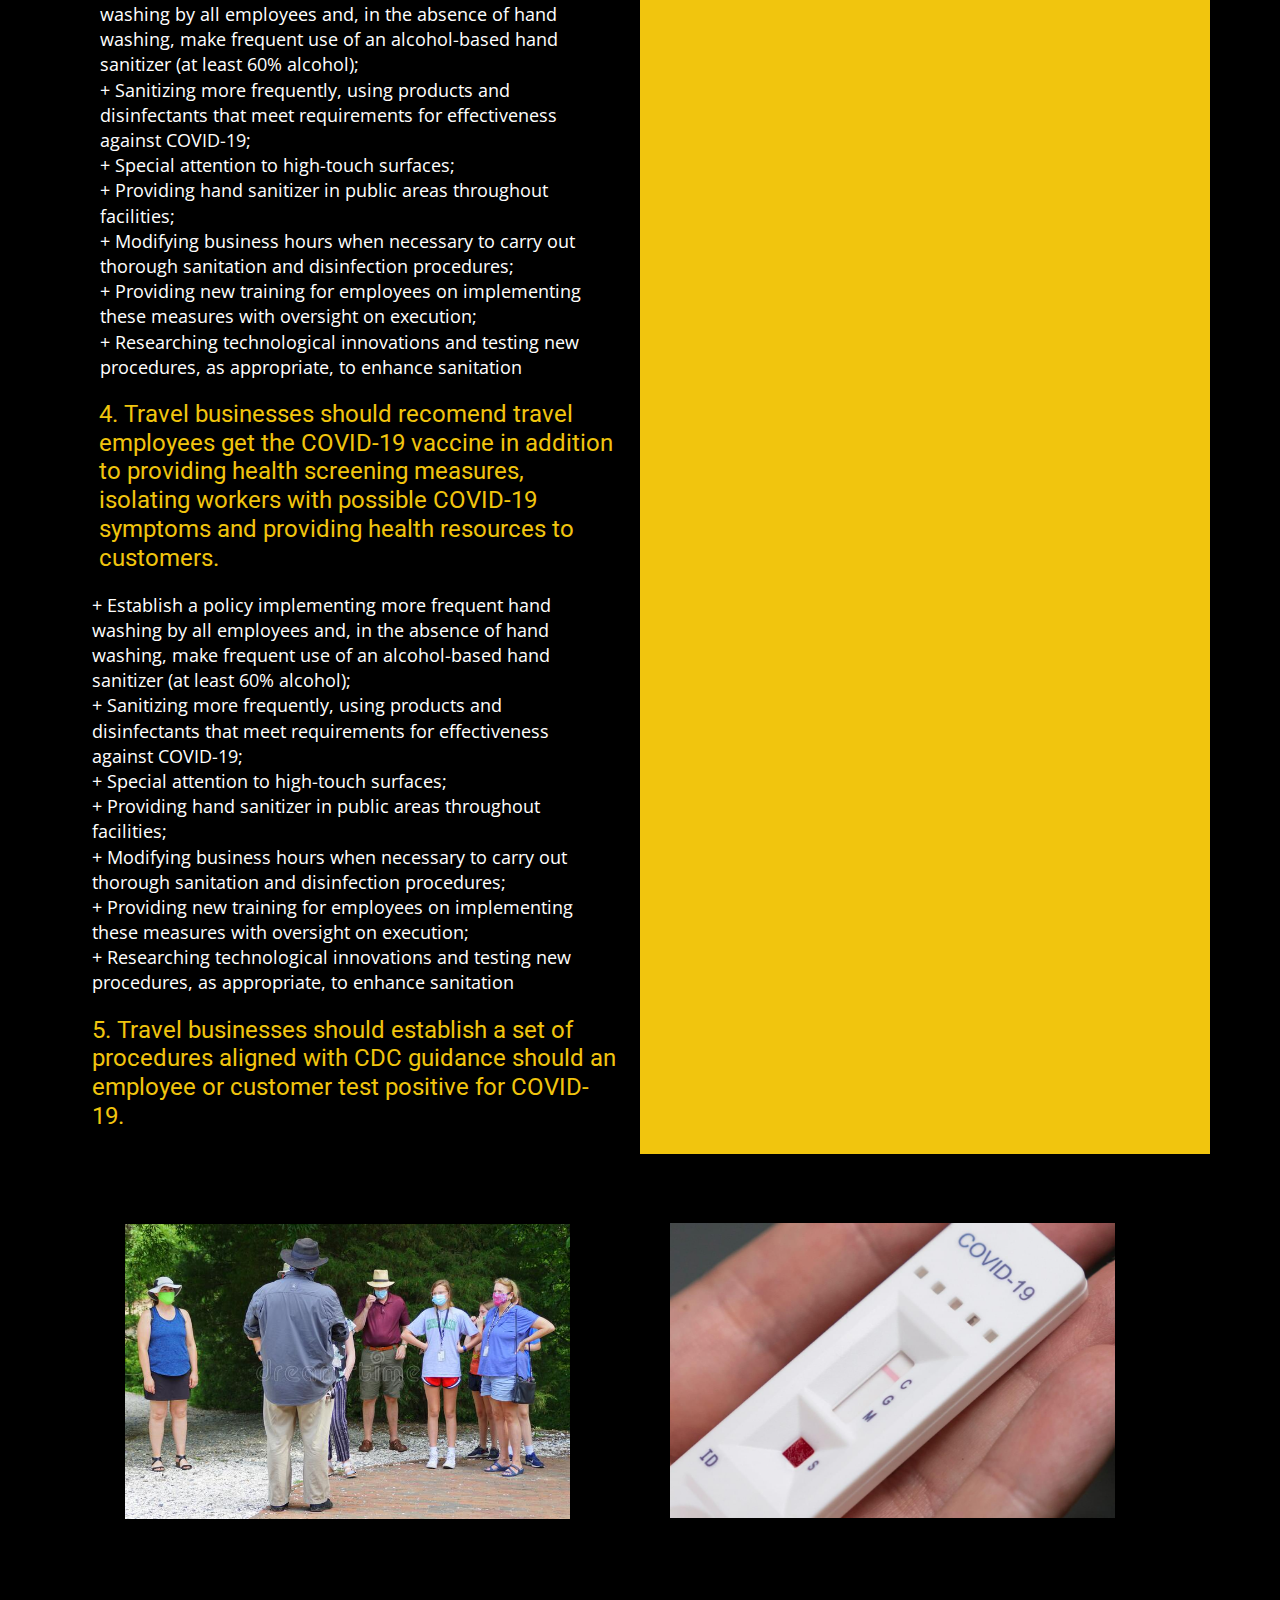
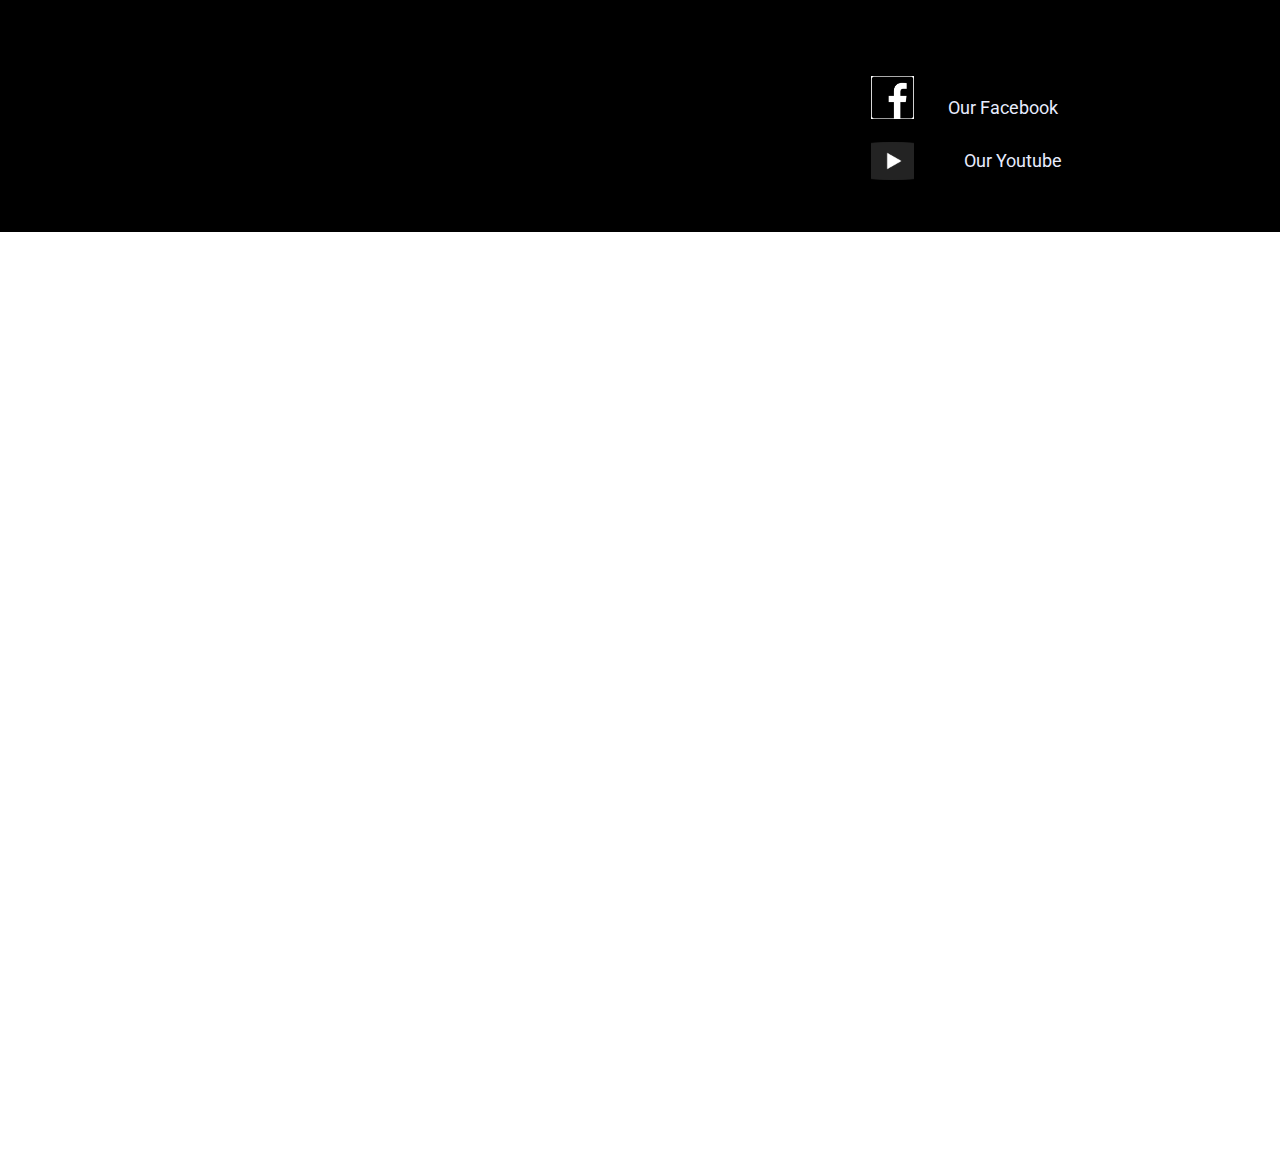
<file: gocovidproject.html>
<!DOCTYPE html>
<html style="font-size: 16px;">

<head>
  <meta charset="utf-8">
  <title>GoCovid</title>
  <link rel="stylesheet" href="nicepage.css" media="screen">
  <link id="u-theme-google-font" rel="stylesheet"
    href="https://fonts.googleapis.com/css?family=Roboto:100,100i,300,300i,400,400i,500,500i,700,700i,900,900i|Open+Sans:300,300i,400,400i,600,600i,700,700i,800,800i">
  <link id="u-page-google-font" rel="stylesheet"
    href="https://fonts.googleapis.com/css?family=Red+Rose:300,400,500,600,700">
</head>

<style>
  .e12_35 {
    color: white(0, 0, 0, 1);
    width: 212px;
    height: 78px;
    position: absolute;
    left: -375px;
    top: 10px;
    font-family: Red Rose;
    text-align: center;
    font-size: 36px;
    letter-spacing: 0;
  }

  .e12_27 {
    color: white(0, 0, 0, 1);
    width: 170px;
    height: 50px;
    position: absolute;
    left: -175px;
    top: 10px;
    font-family: Red Rose;
    text-align: left;
    font-size: 36px;
    letter-spacing: 0;

  }

  .e12_32 {
    color: white(0, 0, 0, 1);
    width: 212px;
    height: 78px;
    position: absolute;
    left: 0px;
    top: 10px;
    font-family: Red Rose;
    text-align: center;
    font-size: 36px;
    letter-spacing: 0;
  }

  .e12_33 {
    color: white(0, 0, 0, 1);
    width: 184px;
    height: 78px;
    position: absolute;
    left: 200px;
    top: 5px;
    font-family: Red Rose;
    text-align: center;
    font-size: 36px;
    letter-spacing: 0;
  }

  .e14_37 {
    color: white(0, 0, 0, 1);
    width: 228px;
    height: 84px;
    position: absolute;
    left: 400px;
    top: 4px;
    font-family: Red Rose;
    text-align: left;
    font-size: 36px;
    letter-spacing: 0;
  }

  .u-section-1 {
    background-image: linear-gradient(0deg, rgba(0, 0, 0, 0.15), rgba(0, 0, 0, 0.15)), url("images/isaac-quesada-sij6sAnEtYE-unsplash.jpg");
    background-position: 50% 50%;
  }

  .u-section-1 .u-sheet-1 {
    min-height: 1210px;
  }

  .u-section-1 .u-text-1 {
    font-family: "Red Rose";
    margin: 10px 556px 0 500px;
  }

  .u-section-1 .u-text-2 {
    font-family: "Red Rose";
    margin: -29px 415px 0 618px;
  }

  .u-section-1 .u-text-3 {
    font-family: "Red Rose";
    margin: -29px 274px 0 759px;
  }

  .u-section-1 .u-text-4 {
    font-family: "Red Rose";
    margin: -58px 142px 0 891px;
  }

  .u-section-1 .u-text-5 {
    font-family: "Red Rose";
    margin: -58px -27px 0 1025px;
  }

  .u-section-1 .u-text-6 {
    font-weight: 400;
    margin: 94px 57px 0;
    color: blue;
  }

  .u-section-1 .u-text-7 {
    font-weight: 400;
    margin: 16px 72px 60px;
    color: gold;
  }

  @media (max-width: 1199px) {
    .u-section-1 .u-sheet-1 {
      min-height: 998px;
    }

    .u-section-1 .u-text-1 {
      margin-right: 456px;
      margin-left: 400px;
    }

    .u-section-1 .u-text-2 {
      margin-right: 315px;
      margin-left: 518px;
    }

    .u-section-1 .u-text-3 {
      margin-right: 174px;
      margin-left: 659px;
    }

    .u-section-1 .u-text-4 {
      margin-right: 42px;
      margin-left: 791px;
    }

    .u-section-1 .u-text-5 {
      margin-left: 925px;
    }

    .u-section-1 .u-text-6 {
      margin-left: 0;
      margin-right: 0;
    }

    .u-section-1 .u-text-7 {
      margin-left: 0;
      margin-right: 0;
    }
  }

  @media (max-width: 991px) {
    .u-section-1 .u-sheet-1 {
      min-height: 764px;
    }

    .u-section-1 .u-text-1 {
      margin-right: 346px;
      margin-left: 290px;
    }
    .u-section-1 .u-text-2 {
      margin-right: 205px;
      margin-left: 408px;
    }

    .u-section-1 .u-text-3 {
      margin-right: 64px;
      margin-left: 549px;
    }

    .u-section-1 .u-text-4 {
      margin-right: 0;
      margin-left: 613px;
    }

    .u-section-1 .u-text-5 {
      margin-left: 815px;
    }
  }

  @media (max-width: 767px) {
    .u-section-1 .u-sheet-1 {
      min-height: 573px;
    }

    .u-section-1 .u-text-1 {
      margin-right: 256px;
      margin-left: 200px;
    }

    .u-section-1 .u-text-2 {
      margin-right: 115px;
      margin-left: 318px;
    }

    .u-section-1 .u-text-3 {
      margin-right: 0;
      margin-left: 433px;
    }

    .u-section-1 .u-text-4 {
      margin-left: 433px;
    }

    .u-section-1 .u-text-5 {
      margin-left: 725px;
    }
  }

  @media (max-width: 575px) {
    .u-section-1 .u-sheet-1 {
      min-height: 361px;
    }

    .u-section-1 .u-text-1 {
      margin-right: 156px;
      margin-left: 100px;
    }

    .u-section-1 .u-text-2 {
      margin-right: 15px;
      margin-left: 218px;
    }

    .u-section-1 .u-text-3 {
      margin-left: 233px;
    }

    .u-section-1 .u-text-4 {
      margin-left: 233px;
    }

    .u-section-1 .u-text-5 {
      margin-left: 625px;
    }
  }

  .u-section-2 {
    background-image: none;
  }

  .u-section-2 .u-sheet-1 {
    min-height: 430px;
  }

  .u-section-2 .u-text-1 {
    font-weight: 700;
    font-size: 2.25rem;
    margin: 15px 171px 0 192px;
  }

  .u-section-2 .u-text-2 {
    font-size: 1rem;
    width: 687px;
    margin: 15px auto 0;
  }

  .u-section-2 .u-list-1 {
    margin-top: 131px;
    margin-bottom: 0;
  }

  .u-section-2 .u-repeater-1 {
    grid-gap: 0px;
  }

  .u-section-2 .u-table-1 {
    margin-top: -109px;
    margin-bottom: 0;
  }

  .u-section-2 .u-table-header-1 {
    font-weight: 700;
    background-image: none;
  }

  .u-section-2 .u-table-body-1 {
    background-image: none;
  }

  .u-block-e82a-75 {
    background-image: none;
  }

  .u-section-2 .u-table-2 {
    width: 521px;
    margin: 0 auto 60px;
  }

  .u-section-2 .u-table-header-2 {
    font-weight: 700;
    background-image: none;
  }

  .u-section-2 .u-table-body-2 {
    background-image: none;
  }

  .u-block-e82a-53 {
    background-image: none;
  }

  @media (max-width: 1199px) {
    .u-section-2 .u-text-1 {
      width: 777px;
      margin-top: 115px;
      margin-left: 92px;
      margin-right: 71px;
    }

    .u-section-2 .u-text-2 {
      margin-top: 16px;
    }

    .u-section-2 .u-repeater-1 {
      grid-template-columns: repeat(undefined, NaN%);
    }

    .u-section-2 .u-table-2 {
      margin-top: -365px;
    }
  }

  @media (max-width: 991px) {
    .u-section-2 .u-text-1 {
      width: 720px;
      margin-left: 0;
      margin-right: 0;
    }

    .u-section-2 .u-repeater-1 {
      grid-template-columns: repeat(1, 100%);
    }

    .u-section-2 .u-table-2 {
      margin-top: -390px;
    }
  }

  @media (max-width: 767px) {
    .u-section-2 .u-text-1 {
      width: 540px;
    }

    .u-section-2 .u-text-2 {
      width: 540px;
    }

    .u-section-2 .u-table-2 {
      margin-top: -309px;
    }
  }

  @media (max-width: 575px) {
    .u-section-2 .u-text-1 {
      width: 340px;
    }

    .u-section-2 .u-text-2 {
      width: 340px;
    }

    .u-section-2 .u-table-2 {
      width: 340px;
      margin-top: -269px;
    }
  }

  .u-section-3 {
    background-image: none;
  }

  .u-section-3 .u-sheet-1 {
    min-height: 3202px;
  }

  .u-section-3 .u-layout-wrap-1 {
    width: 1140px;
    margin: 0;
  }

  .u-section-3 .u-layout-cell-1 {
    min-height: 2506px;
  }

  .u-section-3 .u-container-layout-1 {
    padding: 30px 22px 23px;
  }

  .u-section-3 .u-text-1 {
    font-weight: 700;
    font-size: 2.25rem;
    margin: 0 8px;
  }

  .u-section-3 .u-text-2 {
    margin: 18px auto 0 7px;
  }

  .u-section-3 .u-text-3 {
    line-height: 1.4;
    margin: -15px 8px 0;
  }

  .u-section-3 .u-text-4 {
    margin: 20px auto 0 7px;
  }

  .u-section-3 .u-text-5 {
    line-height: 1.4;
    margin: 20px 8px 0;
  }

  .u-section-3 .u-text-6 {
    margin: 20px auto 0 7px;
  }

  .u-section-3 .u-text-7 {
    line-height: 1.4;
    margin: 20px 8px 0;
  }

  .u-section-3 .u-text-8 {
    margin: 20px auto 0 7px;
  }

  .u-section-3 .u-text-9 {
    line-height: 1.4;
    margin: 20px 16px 0 0;
  }

  .u-section-3 .u-text-10 {
    margin: 20px 0 0 auto;
  }

  .u-section-3 .u-layout-cell-2 {
    min-height: 2506px;
    background-image: none;
  }

  .u-section-3 .u-container-layout-2 {
    padding: 30px 25px;
  }

  .u-section-3 .u-text-11 {
    font-weight: 700;
    font-size: 2.25rem;
    margin: 0 9px 0 0;
  }

  .u-section-3 .u-text-12 {
    margin: 21px 5px 0;
  }

  .u-section-3 .u-image-1 {
    width: 445px;
    height: 295px;
    object-position: 50% 0%;
    margin: 69px 95px 0 600px;
  }

  .u-section-3 .u-image-2 {
    width: 445px;
    height: 295px;
    margin: -294px auto 0 55px;
  }

  .u-section-3 .u-image-3 {
    width: 43px;
    height: 43px;
    margin: 157px 296px 0 auto;
  }

  .u-section-3 .u-text-13 {
    margin: -22px 148px 0 auto;
  }

  .u-section-3 .u-image-4 {
    width: 43px;
    height: 38px;
    margin: 24px 296px 0 auto;
  }

  .u-section-3 .u-text-14 {
    margin: -30px 148px 60px auto;
  }

  @media (max-width: 1199px) {
    .u-section-3 .u-sheet-1 {
      min-height: 2763px;
    }

    .u-section-3 .u-layout-wrap-1 {
      width: 940px;
    }

    .u-section-3 .u-layout-cell-1 {
      min-height: 2066px;
    }

    .u-section-3 .u-text-1 {
      margin-left: 0;
      margin-right: 0;
    }

    .u-section-3 .u-text-3 {
      margin-left: 0;
      margin-right: 0;
    }

    .u-section-3 .u-text-5 {
      margin-left: 0;
      margin-right: 0;
    }

    .u-section-3 .u-text-7 {
      margin-left: 0;
      margin-right: 0;
    }

    .u-section-3 .u-text-9 {
      margin-right: 0;
    }

    .u-section-3 .u-layout-cell-2 {
      min-height: 2066px;
    }

    .u-section-3 .u-text-11 {
      margin-right: 0;
    }

    .u-section-3 .u-text-12 {
      margin-left: 0;
      margin-right: 0;
    }

    .u-section-3 .u-image-1 {
      margin-right: 0;
      margin-left: 495px;
    }

    .u-section-3 .u-image-2 {
      width: 570px;
      height: 384px;
    }

    .u-section-3 .u-image-3 {
      margin-top: 158px;
    }

    .u-section-3 .u-text-13 {
      margin-top: 85px;
    }

    .u-section-3 .u-image-4 {
      margin-top: -90px;
    }

    .u-section-3 .u-text-14 {
      margin-top: -21px;
    }
  }

  @media (max-width: 991px) {
    .u-section-3 .u-sheet-1 {
      min-height: 797px;
    }

    .u-section-3 .u-layout-wrap-1 {
      width: 720px;
    }

    .u-section-3 .u-layout-cell-1 {
      min-height: 100px;
    }

    .u-section-3 .u-layout-cell-2 {
      min-height: 100px;
    }

    .u-section-3 .u-image-1 {
      margin-left: 275px;
    }
  }

  @media (max-width: 767px) {
    .u-section-3 .u-sheet-1 {
      min-height: 897px;
    }

    .u-section-3 .u-layout-wrap-1 {
      width: 540px;
    }

    .u-section-3 .u-container-layout-1 {
      padding-left: 10px;
      padding-right: 10px;
    }

    .u-section-3 .u-container-layout-2 {
      padding-left: 10px;
      padding-right: 10px;
    }

    .u-section-3 .u-image-1 {
      margin-left: 95px;
    }

    .u-section-3 .u-image-2 {
      width: 540px;
      height: 364px;
    }
  }

  @media (max-width: 575px) {
    .u-section-3 .u-sheet-1 {
      min-height: 757px;
    }

    .u-section-3 .u-layout-wrap-1 {
      width: 340px;
    }

    .u-section-3 .u-text-11 {
      font-size: 1.5rem;
    }

    .u-section-3 .u-image-1 {
      width: 340px;
      height: 225px;
      margin-left: 0;
    }

    .u-section-3 .u-image-2 {
      width: 340px;
      height: 229px;
      margin-top: -224px;
      margin-left: 0;
    }

    .u-section-3 .u-text-13 {
      margin-right: 93px;
    }

    .u-section-3 .u-image-4 {
      margin-left: 0;
    }

    .u-section-3 .u-text-14 {
      margin-right: 93px;
    }
  }

  .u-section-4 .u-sheet-1 {
    min-height: 464px;
  }

  .u-section-5 .u-sheet-1 {
    min-height: 464px;
  }
</style>

<body class="u-body u-overlap u-overlap-contrast">
  <section class="u-align-center u-clearfix u-image u-shading u-section-1" id="carousel_c016" data-image-width="810"
    data-image-height="1080">
    <a href="index.html"><span class="e12_35">Home</span></a>
    <a href="aboutus.html"><span class="e12_27">About us</span></a>
    <a href="gocovidproject.html"><span class="e12_32">Go-Covid Project</span></a>
    <a href="exercise2.html"><span class="e12_33">Contact us</span></a>
    <a href="devinfo.html"><span class="e14_37">Developer’s Information</span></a><br><br><br><br><br><br>
    <div class="u-clearfix u-sheet u-sheet-1">

      <h2 class="u-text u-text-custom-color-2 u-text-6">COVID IN VIETNAM</h2>
      <p class="u-text u-text-custom-color-1 u-text-7"> The COVID-19 pandemic in Vietnam is part of the ongoing
        worldwide pandemic of coronavirus disease 2019 (COVID-19) caused by severe acute respiratory syndrome
        coronavirus 2 (SARS-CoV-2). On 31 December 2019, China announced the discovery of a cluster of pneumonia cases
        in Wuhan. The virus was first confirmed to have spread to Vietnam on 23 January 2020, when two Chinese people in
        Ho Chi Minh City tested positive for the virus. Early cases were primarily imported until local transmission
        began to develop in February and March. Clusters of cases were later detected in Vĩnh Phúc, Hải Dương Province
        and three major cities of the country, with the first death on 31 July 2020. The Vietnamese government's efforts
        to stop the virus from spreading were generally effective in 2020.To combat the spread of COVID-19, Vietnam has
        banned all foreigners from entering the country beginning March 22, 2020, and will continue to do so until
        further notice. Vietnam experienced its greatest outbreak to date in April 2021, with over 83,000 illnesses. By
        late July, two of the country's main cities (Ho Chi Minh City and Hanoi) and almost a third of the country's
        population had been placed under some type of curfew. Vietnamese citizens experience the shoortage of vaccine
        for about 3 months, since April 2021. Up to date, the governments generally control the outburst of the
        pandemic. A vicible action is that “New Normal” status has been set, and some industries started working again.
        The statistic below would give some overview. COVID in Vietnam The COVID-19 pandemic in Vietnam is part of the
        ongoing worldwide pandemic of coronavirus disease 2019 (COVID-19) caused by severe acute respiratory syndrome
        coronavirus 2 (SARS-CoV-2). On 31 December 2019, China announced the discovery of a cluster of pneumonia cases
        in Wuhan. The virus was first confirmed to have spread to Vietnam on 23 January 2020, when two Chinese people in
        Ho Chi Minh City tested positive for the virus. Early cases were primarily imported until local transmission
        began to develop in February and March. Clusters of cases were later detected in Vĩnh Phúc, Hải Dương Province
        and three major cities of the country, with the first death on 31 July 2020. The Vietnamese government's efforts
        to stop the virus from spreading were generally effective in 2020.To combat the spread of COVID-19, Vietnam has
        banned all foreigners from entering the country beginning March 22, 2020, and will continue to do so until
        further notice. Vietnam experienced its greatest outbreak to date in April 2021, with over 83,000 illnesses. By
        late July, two of the country's main cities (Ho Chi Minh City and Hanoi) and almost a third of the country's
        population had been placed under some type of curfew. Vietnamese citizens experience the shoortage of vaccine
        for about 3 months, since April 2021. Up to date, the governments generally control the outburst of the
        pandemic. A vicible action is that “New Normal” status has been set, and some industries started working again.
        The statistic below would give some overview.   About usGo-Covid ProjectContact usDeveloper’s InfomationThe
        vaccination process is still on going, while people have to get used to “New normal” lifestyle. That create the
        basis for tourism to work again. The governments intend to re-open the tourism again by graually allow some
        tourist attrations to work in terms of tourism, e.g Vũng Tau2 City, Đà Lạt City, and Cần Giờ District. However,
        how can we assure that this action will continue until the pandemic has been treated totally? This project’s aim
        is to give some guideline for people how to travel safe and sound during pandemic, as swell as giving
        instruction for tour agencies for their stable development.</p>
    </div>
  </section>
  <section class="u-align-center u-black u-clearfix u-section-2" id="carousel_52c8">
    <div class="u-clearfix u-sheet u-sheet-1">
      <h2 class="u-text u-text-1">Statistics</h2>
      <h5 class="u-text u-text-2">Date 21/10/2021</h5>
      <div class="u-expanded-width u-list u-list-1">
        <div class="u-repeater u-repeater-1"></div>
      </div>
      <div class="u-expanded-width u-table u-table-responsive u-table-1">
        <table class="u-table-entity">
          <colgroup>
            <col width="25%">
            <col width="25%">
            <col width="25%">
            <col width="25%">
          </colgroup>
          <thead class="u-black u-table-header u-table-header-1">
            <tr style="height: 46px;">
              <th class="u-border-1 u-border-black u-table-cell"> Daily Cases Receiving Treatment </th>
              <th class="u-border-1 u-border-black u-table-cell"> Daily Cases Receiving Treatment </th>
              <th class="u-border-1 u-border-black u-table-cell"> Critical Cases treated in ICU </th>
              <th class="u-border-1 u-border-black u-table-cell"> Daily Confirmed Cases </th>
            </tr>
          </thead>
          <tbody class="u-grey-70 u-table-body u-table-body-1">
            <tr style="height: 75px;">
              <td class="u-border-1 u-border-grey-50 u-table-cell"> 55902</td>
              <td class="u-border-1 u-border-grey-50 u-table-cell">8874</td>
              <td class="u-border-1 u-border-grey-50 u-table-cell">0</td>
              <td class="u-border-1 u-border-grey-50 u-table-cell"> 8874</td>
            </tr>
          </tbody>
        </table>
      </div>
      <div class="u-table u-table-responsive u-table-2">
        <table class="u-table-entity">
          <colgroup>
            <col width="37.1%">
            <col width="32.4%">
            <col width="30.5%">
          </colgroup>
          <thead class="u-black u-table-header u-table-header-2">
            <tr style="height: 69px;">
              <th class="u-border-1 u-border-black u-table-cell">Total Cases</th>
              <th class="u-border-1 u-border-black u-table-cell">Death</th>
              <th class="u-border-1 u-border-black u-table-cell">Recovery</th>
            </tr>
          </thead>
          <tbody class="u-grey-70 u-table-body u-table-body-2">
            <tr style="height: 46px;">
              <td class="u-border-1 u-border-grey-50 u-table-cell"> 870K</td>
              <td class="u-border-1 u-border-grey-50 u-table-cell"> 21,344</td>
              <td class="u-border-1 u-border-grey-50 u-table-cell"> 796,583</td>
            </tr>
          </tbody>
        </table>
      </div>
    </div>
  </section>
  <section class="u-black u-clearfix u-section-3" id="carousel_d920">
    <div class="u-clearfix u-sheet u-sheet-1">
      <div class="u-clearfix u-layout-wrap u-layout-wrap-1">
        <div class="u-layout">
          <div class="u-layout-row">
            <div class="u-container-style u-layout-cell u-size-30 u-layout-cell-1">
              <div class="u-container-layout u-container-layout-1">
                <h2 class="u-text u-text-1"> For Businesses</h2>
                <h4 class="u-text u-text-default u-text-palette-3-base u-text-2"> 1. To help protect employees and
                  customers, travel businesses should alter operations, modify personnel procedures, and/or restructure
                  public spaces.</h4>
                <h6 class="u-custom-font u-text u-text-font u-text-3">
                  <br>Among the practices that should be included in these initiatives are:&nbsp;<br>+ Masks are worn to
                  protect both the mask wearer and others around them. All travel personnel and consumers are highly
                  encouraged to wear masks, according to the travel industry. Wearing a mask is a highly effective
                  technique for preventing the transmission of infection, according to a wealth of research from medical
                  specialists.&nbsp;<br>+ Reinforcing hand sanitizer, which can reduce the risk of respiratory virus
                  transmission by 50%;&nbsp;<br>+&nbsp;Encourage physical separation by posting new signage to maintain
                  correct line and common area separation, discouraging congregating in congested locations, rearranging
                  public spaces, or limiting the number of personnel and customers in various regions;&nbsp;<br>+
                  Consider how you may decrease employee physical touch with clients while yet providing excellent
                  service, such as through online purchasing, curbside service delivery, automated entrances, and other
                  methods.&nbsp;<br>+ Installing physical barriers, such as clear screens, to create sufficient
                  separation between customers and personnel; Using personal protection equipment (PPE);<br>+ Employees
                  and customers are being educated about their joint obligation to assist safeguard one another in a
                  COVID-19 environment.
                </h6>
                <h4 class="u-text u-text-default u-text-palette-3-base u-text-4"> 2. Travel businesses should consider
                  implementing touchless solutions, where practical, to limit the opportunity for virus transmission
                  while also enabling a positive travel experience. </h4>
                <h6 class="u-custom-font u-text u-text-font u-text-5">Contactless technology or low-contact method
                  should be applied in:&nbsp;<br>+ Purchasing tickets;&nbsp;<br>+ Limiting queues; Confirming
                  identification;&nbsp;<br>+ Checking in / checking out;&nbsp;<br>+ Paying for goods and
                  services;&nbsp;<br>+ Automating ordering and pick-up for food and services&nbsp;<br>+ A broader range
                  of travel and hospitality amenities.
                </h6>
                <h4 class="u-text u-text-default u-text-palette-3-base u-text-6">3. Travel businesses should adopt and
                  implement enhanced sanitation procedures specifically designed to combat the transmission of COVID-19
                </h4>
                <h6 class="u-custom-font u-text u-text-font u-text-7">+ Establish a policy implementing more frequent
                  hand washing by all employees and, in the absence of hand washing, make frequent use of an
                  alcohol-based hand sanitizer (at least 60% alcohol);&nbsp;<br>+ Sanitizing more frequently, using
                  products and disinfectants that meet requirements for effectiveness against COVID-19;&nbsp;<br>+
                  Special attention to high-touch surfaces;&nbsp;<br>+ Providing hand sanitizer in public areas
                  throughout facilities;&nbsp;<br>+ Modifying business hours when necessary to carry out thorough
                  sanitation and disinfection procedures;&nbsp;<br>+ Providing new training for employees on
                  implementing these measures with oversight on execution;&nbsp;<br>+ Researching technological
                  innovations and testing new procedures, as appropriate, to enhance sanitation
                </h6>
                <h4 class="u-text u-text-default u-text-palette-3-base u-text-8"> 4. Travel businesses should recomend
                  travel employees get the COVID-19 vaccine in addition to providing health screening measures,
                  isolating workers with possible COVID-19 symptoms and providing health resources to customers.</h4>
                <h6 class="u-custom-font u-text u-text-font u-text-9">+ Establish a policy implementing more frequent
                  hand washing by all employees and, in the absence of hand washing, make frequent use of an
                  alcohol-based hand sanitizer (at least 60% alcohol);&nbsp;<br>+ Sanitizing more frequently, using
                  products and disinfectants that meet requirements for effectiveness against COVID-19;&nbsp;<br>+
                  Special attention to high-touch surfaces;&nbsp;<br>+ Providing hand sanitizer in public areas
                  throughout facilities;&nbsp;<br>+ Modifying business hours when necessary to carry out thorough
                  sanitation and disinfection procedures;&nbsp;<br>+ Providing new training for employees on
                  implementing these measures with oversight on execution;&nbsp;<br>+ Researching technological
                  innovations and testing new procedures, as appropriate, to enhance sanitation
                </h6>
                <h4 class="u-text u-text-default u-text-palette-3-base u-text-10">5. Travel businesses should establish
                  a set of procedures aligned with CDC guidance should an employee or customer test positive for
                  COVID-19.</h4>
              </div>
            </div>
            <div class="u-container-style u-layout-cell u-palette-3-base u-size-30 u-layout-cell-2">
              <div class="u-container-layout u-container-layout-2">
                <h2 class="u-text u-text-11">For Customers/Travellers</h2>
                <ol class="u-spacing-20 u-text u-text-12">+ Get an approved COVID-19 vaccine.&nbsp;<div>+ Put on a mask.
                    COVID-19 can be stopped by wearing a mask with two or more layers. It should be worn over your nose
                    and mouth and tucked under your chin.&nbsp;<div>+ Check to see if it fits snugly against your
                      cheeks. Touch your mask, eyes, nose, and mouth as little as possible. Wear a mask in public at all
                      times, indoors and out, except when eating, drinking, or sleeping.&nbsp;</div>
                  </div>
                  <div>
                    <div>+ Vaccinate yourself against the flu every year. This flu season, a flu vaccine is an important
                      element of preserving your and your family's health. Distancing yourself physically is a good
                      idea.&nbsp;</div>
                  </div>
                  <div>
                    <div>+ Stay at least six feet away from those who don't live with you, both indoors and out, because
                      even individuals who don't have symptoms can spread the virus. COVID-19</div>
                  </div>
                  <div>
                    <div>+ Hands should be washed often. If soap and water are not available, wash hands for at least 20
                      seconds with soap and water, including after using the restroom and when in a public location, or
                      use a hand sanitizer with at least 60% alcohol if soap and water are not available.&nbsp;</div>
                  </div>
                  <div>
                    <div>+ Check your destination's details before leaving. For local restrictions and the most
                      up-to-date travel information regarding your location, check with your local health
                      authority.&nbsp;</div>
                  </div>
                  <div>
                    <div>+ Maintain healthy travel habits once you've arrived. Continue to follow safe and healthy
                      travel habits such as wearing a mask and keeping a safe distance from others until you arrive at
                      your destination.</div>
                  </div>
                </ol>
              </div>
            </div>
          </div>
        </div>
      </div>
      <img class="u-image u-image-default u-image-1" src="images/GettyImages-1216472651.jpg" alt=""
        data-image-width="1512" data-image-height="851">
      <img class="u-image u-image-default u-image-2"
        src="images/williamsburg-virginia-u-s-june-visitors-tour-guide-wearing-mask-as-required-visitors-tour-guide-wearing-mask-as-189175417.jpg"
        alt="" data-image-width="800" data-image-height="539">
      <img class="u-image u-image-default u-image-3" src="images/21155_1.png" alt="" data-image-width="1200"
        data-image-height="630">
      <a href="https://www.facebook.com/globalshapershcmc">
        <h6 class="u-text u-text-default u-text-13">Our Facebook&nbsp;</h6>
      </a>
      <img class="u-image u-image-default u-image-4" src="images/320px_youtube_dark_icon__2017__1.png" alt=""
        data-image-width="320" data-image-height="225">
      <a href="https://www.youtube.com/c/GlobalShapers">
        <h6 class="u-text u-text-default u-text-14">Our Youtube</h6>
      </a>
    </div>
  </section>
  <section class="u-align-center u-clearfix u-section-4" id="sec-869b">
    <div class="u-clearfix u-sheet u-valign-middle u-sheet-1"></div>
  </section>
  <section class="u-align-center u-clearfix u-section-5" id="sec-7f05">
    <div class="u-clearfix u-sheet u-valign-middle u-sheet-1"></div>
  </section>



</body>

</html>
</file>
